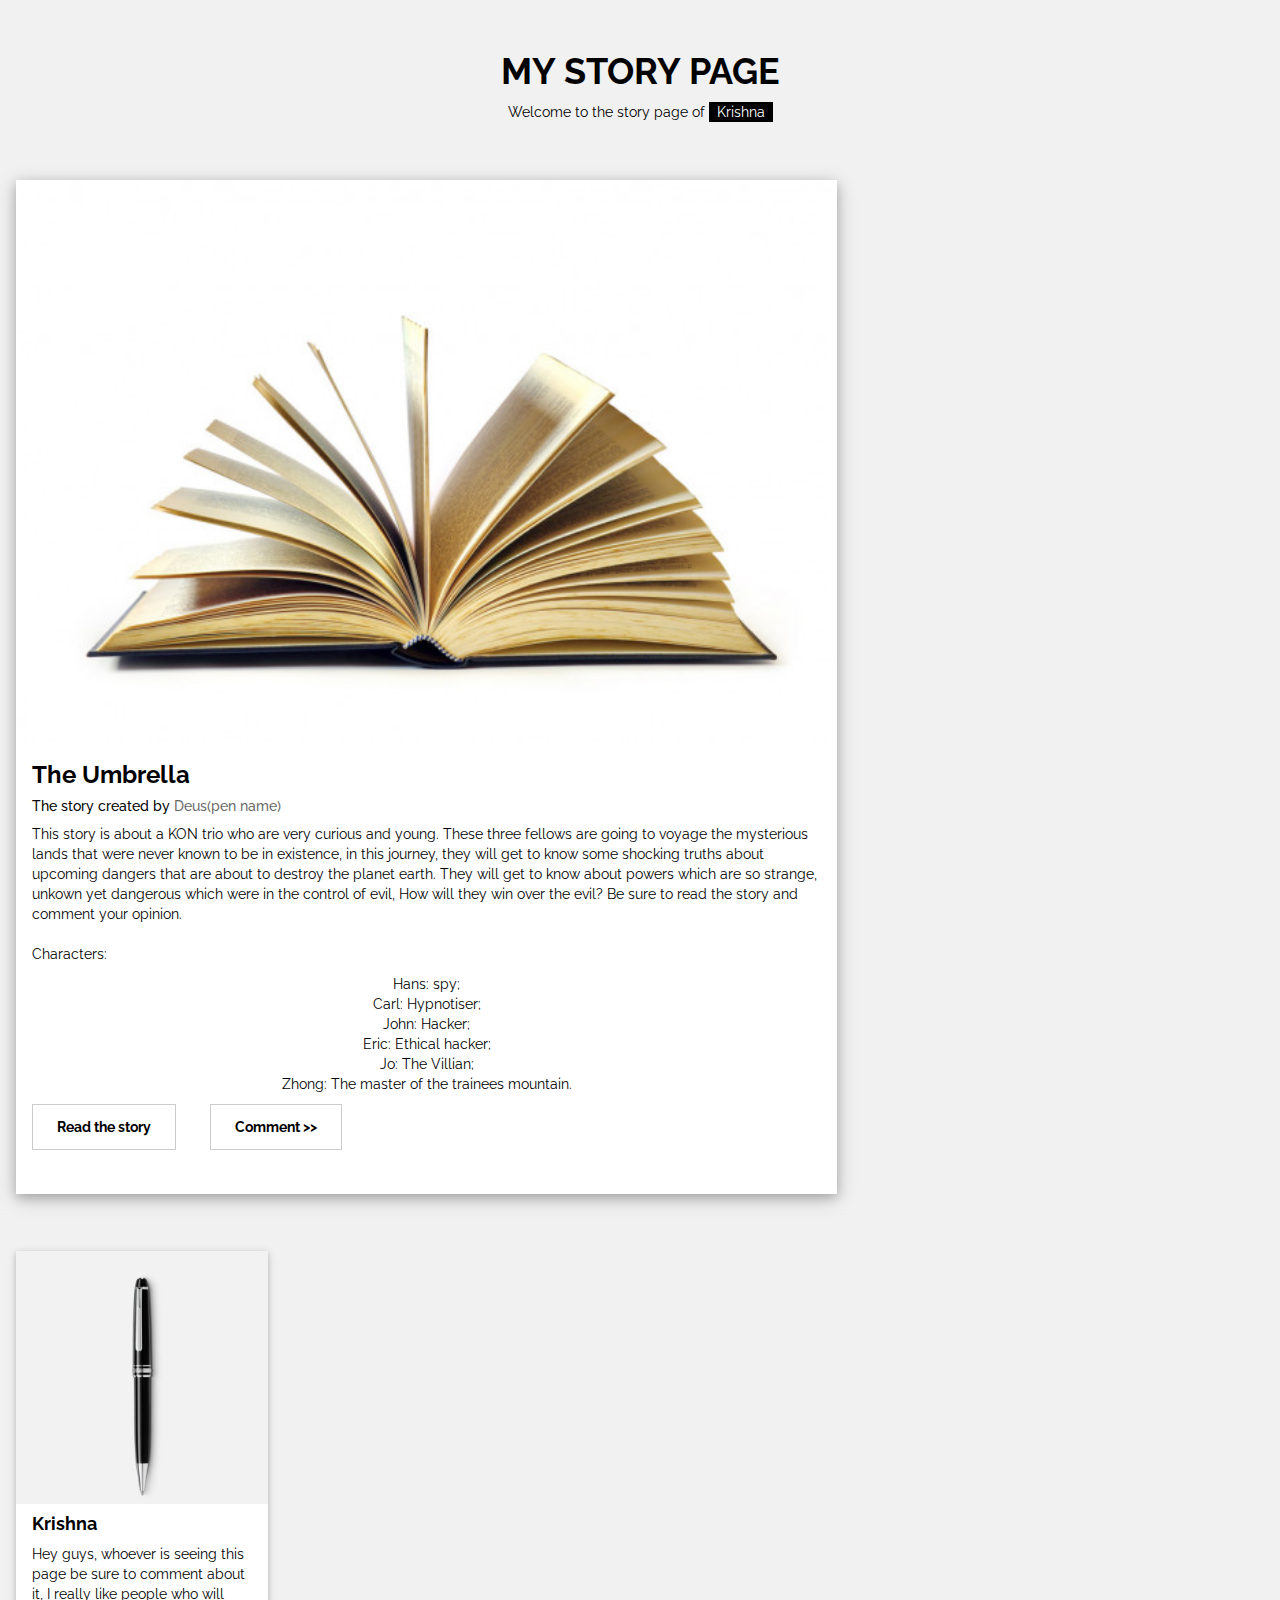
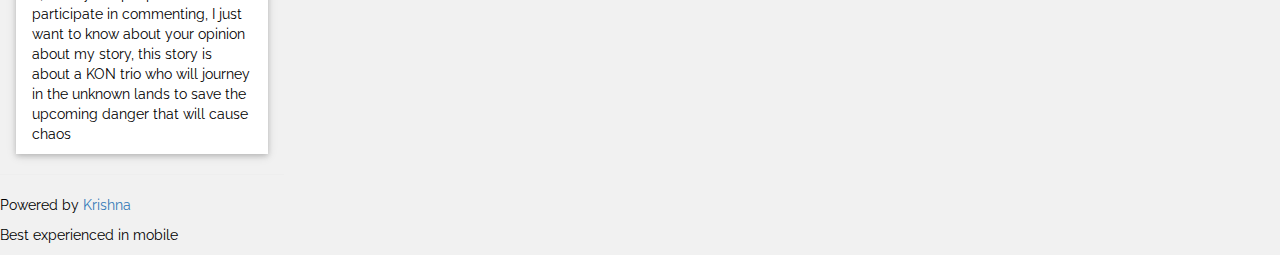
<file: index.html>
<!DOCTYPE html>
<html>
<title>My story page</title>
<meta charset="UTF-8">
<meta name="viewport" content="width=device-width, initial-scale=1">
<link rel="stylesheet" href="https://www.w3schools.com/w3css/4/w3.css">
<link rel="stylesheet" href="https://fonts.googleapis.com/css?family=Raleway">
<script src="main.js"></script>
<link rel="stylesheet" href="https://maxcdn.bootstrapcdn.com/bootstrap/3.4.0/css/bootstrap.min.css">
<script src="https://ajax.googleapis.com/ajax/libs/jquery/3.4.1/jquery.min.js"></script>
<script src="https://maxcdn.bootstrapcdn.com/bootstrap/3.4.0/js/bootstrap.min.js"></script>  
<style>
body,h1,h2,h3,h4,h5 {font-family: "Raleway", sans-serif}
</style>
<body class="w3-light-grey">

<!-- w3-content defines a container for fixed size centered content, 
and is wrapped around the whole page content, except for the footer in this example -->
<div class="w3-content" style="max-width:1400px">

<!-- Header -->
<header class="w3-container w3-center w3-padding-32"> 
  <h1><b>MY STORY PAGE</b></h1>
  <p>Welcome to the story page of <span class="w3-tag">Krishna</span></p>


</header>

<!-- Grid -->
<div class="w3-row">

<!-- Blog entries -->
<div class="w3-col l8 s12">
  <!-- Blog entry -->
  <div class="w3-card-4 w3-margin w3-white">
    <img src="story book.jpg" alt="Nature" style="width:100%">
    <div class="w3-container">
      <h3><b>The Umbrella</b></h3>
      <h5>The story created by <span class="w3-opacity">Deus(pen name)</span></h5>
    </div>

    <div class="w3-container">
      <p>This story is about a KON trio who are very curious and young. These three fellows are going to voyage the mysterious lands that were never known to be in existence, in this journey, they will get to know some shocking truths about upcoming dangers that are about to destroy the planet earth. They will get to know about powers which are so strange, unkown yet dangerous which were in the control of evil, How will they win over the evil? Be sure to read the story and comment your opinion.<br> <br>Characters:<br><center>Hans: spy;<br>  Carl: Hypnotiser;<br>  John: Hacker;<br> Eric: Ethical hacker; <br> Jo: The Villian;<br>  Zhong: The master of the trainees mountain.</center></p>
      
      <div class="w3-row">
        <div class="w3-col m8 s12">
          <div class="inline a">         

<button class="w3-button w3-padding-large w3-white w3-border" data-toggle="modal" data-target="#myModal"><b>Read the story</b></button>

        </div>        
        <div class="inline b">
          <p><button class="w3-button w3-padding-large w3-white w3-border" onclick="Comments();"><b id="comment">Comment >></b></button></p>          
        </div>
        </div>
        <center>
        <input type="text" id="msg" class="form-control" placeholder="Name" style="visibility:hidden; margin-top:5px;">
      </center>
      </div>
    </div>
  </div>
  <hr>

 <style>
   .inline
   {
     display:inline-block;     
   }
   .a
   {
     padding-right:15px;     
   }
   .b
   {
     padding-left:15px;    
   }
   </style>

<div class="modal fade" id="myModal">
    <div class = "modal-dialog">
      <div class = "modal-content">
        <div class = "modal-header">
          <button class="close" data-dismiss="modal">&times;</button>
          <h4>Enter your name</h4>
        </div>

        <div class="modal-body">
          <input type="text" id="name" class="form-control" placeholder="Name" style="margin-top:5px;"> 
          <center>
            <br><br>
          <button class="w3-button w3-padding-large w3-white w3-border" onclick="read();"><b>Read</b></button> 
          <br><br>
          <label class="btn-warning">This name will only be stored to bookmark the page when you left off and time in audio book when you last listened! Use the book mark button if you finished reading, so you can continue where you left off!</label> 
        </center>             
        </div>
      </div>
    </div>
  </div>      
<!-- Introduction menu -->
<div class="w3-col l4">
  <!-- About Card -->
  <div class="w3-card w3-margin w3-margin-top">
  <img src="my_profile.jpg" style="width:100%">
    <div class="w3-container w3-white">
      <h4><b>Krishna</b></h4>
      <p>Hey guys, whoever is seeing this page be sure to comment about it, I really like people who will participate in commenting, I just want to know about your opinion about my story, this story is about a KON trio who will journey in the unknown lands to save the upcoming danger that will cause chaos</p>
    </div>
  </div><hr>
  
  

<!-- END Introduction Menu -->
</div>

<!-- END GRID -->
</div><br>

<!-- END w3-content -->
</div>

<footer>
  <p>Powered by <a href="https://krishnavedampudi.github.io/My-Professional-Website/" target="_blank">Krishna</a></p> 
  <p>Best experienced in mobile</p>
</footer>

</body>
</html>
</file>
